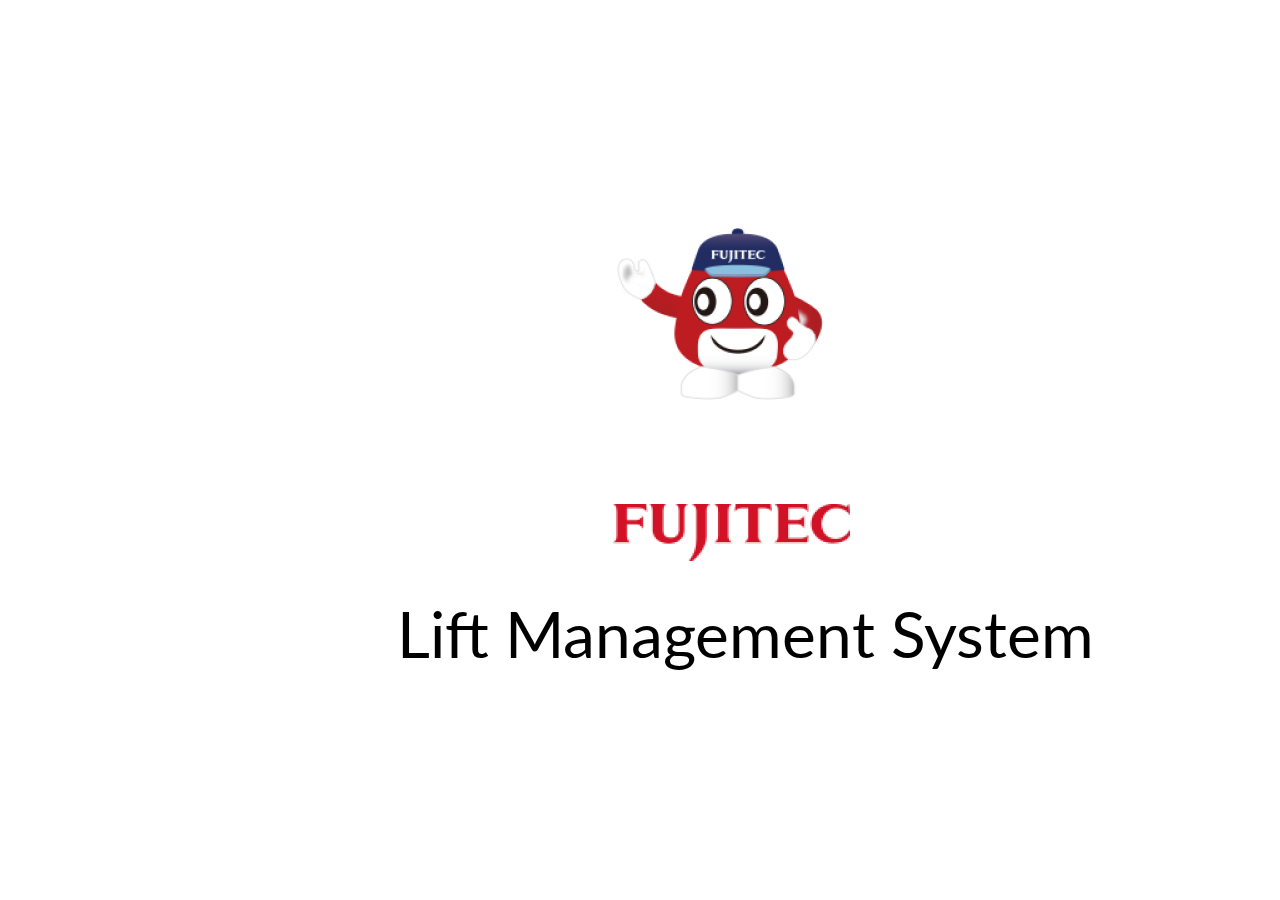
<file: index.html>
<!DOCTYPE html>
<html lang="en">

<head>
    <meta charset="UTF-8">
    <meta http-equiv="X-UA-Compatible" content="IE=edge">
    <meta name="viewport" content="width=device-width, initial-scale=1.0">
    <title>Fujitec</title>
    <link rel="preconnect" href="https://fonts.googleapis.com">
    <link rel="preconnect" href="https://fonts.gstatic.com" crossorigin>
    <link href="https://fonts.googleapis.com/css2?family=Lato:wght@300;400;700&display=swap" rel="stylesheet">
    <link href="https://cdn.jsdelivr.net/npm/bootstrap@5.0.2/dist/css/bootstrap.min.css" rel="stylesheet"
        integrity="sha384-EVSTQN3/azprG1Anm3QDgpJLIm9Nao0Yz1ztcQTwFspd3yD65VohhpuuCOmLASjC" crossorigin="anonymous">
    <link rel="stylesheet" href="./style.css">
</head>

<body>

    <section class="container">
        <div class="splash_screen">
            <div>
                <img class="logo-img" src="./assets/Login_Page/tecky_img@1x.jpg"
                    srcset="./assets/Login_Page/tecky_img@3x.jpg 3x, ./assets/Login_Page/tecky_img@2x.jpg 2x" alt="">
                <div>
                    <img class="logo" src="./assets/Login_Page/logo@1x.png"
                        srcset="./assets/Login_Page/logo@3x.png 3x, ./assets/Login_Page/logo@2x.png 2x" alt="">
                </div>
                <h2>Lift Management System </h2>
            </div>
        </div>
    </section>




    <script src="https://cdn.jsdelivr.net/npm/bootstrap@5.0.2/dist/js/bootstrap.bundle.min.js"
        integrity="sha384-MrcW6ZMFYlzcLA8Nl+NtUVF0sA7MsXsP1UyJoMp4YLEuNSfAP+JcXn/tWtIaxVXM"
        crossorigin="anonymous"></script>

</body>

</html>
</file>
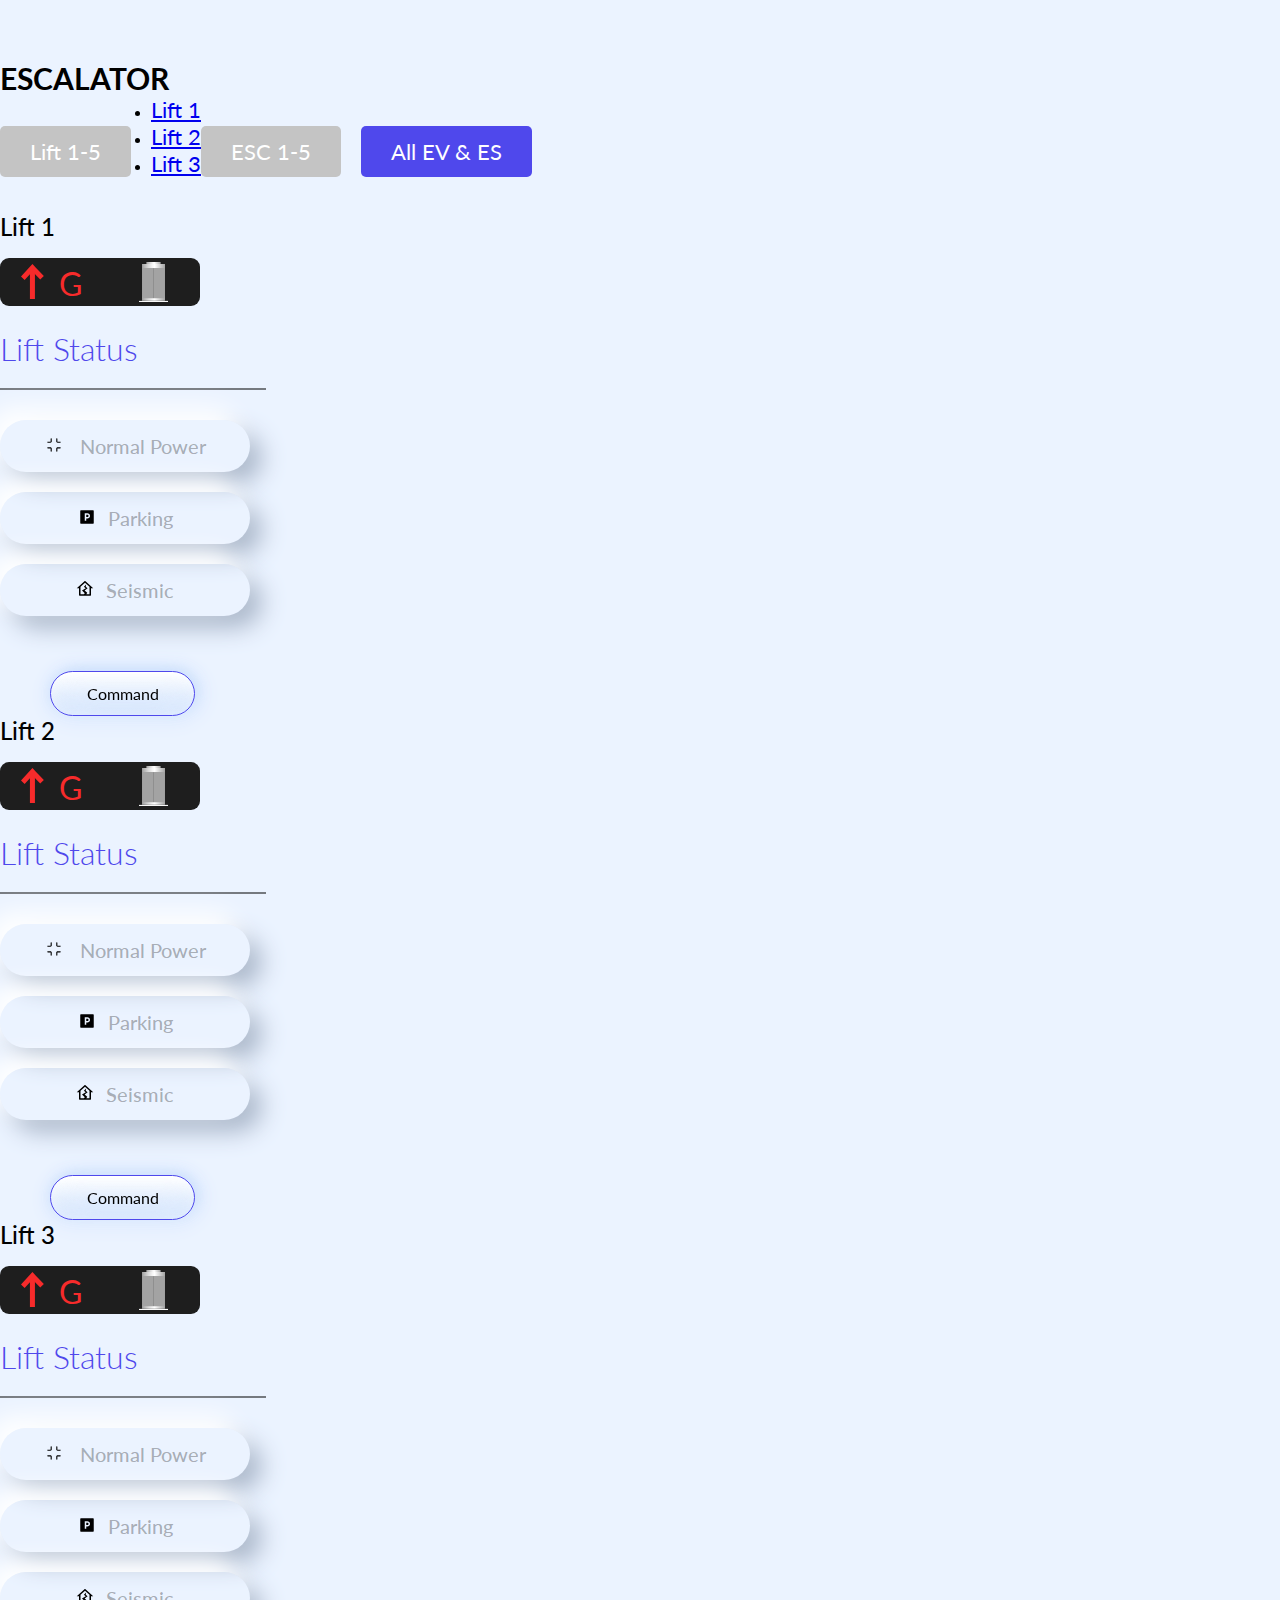
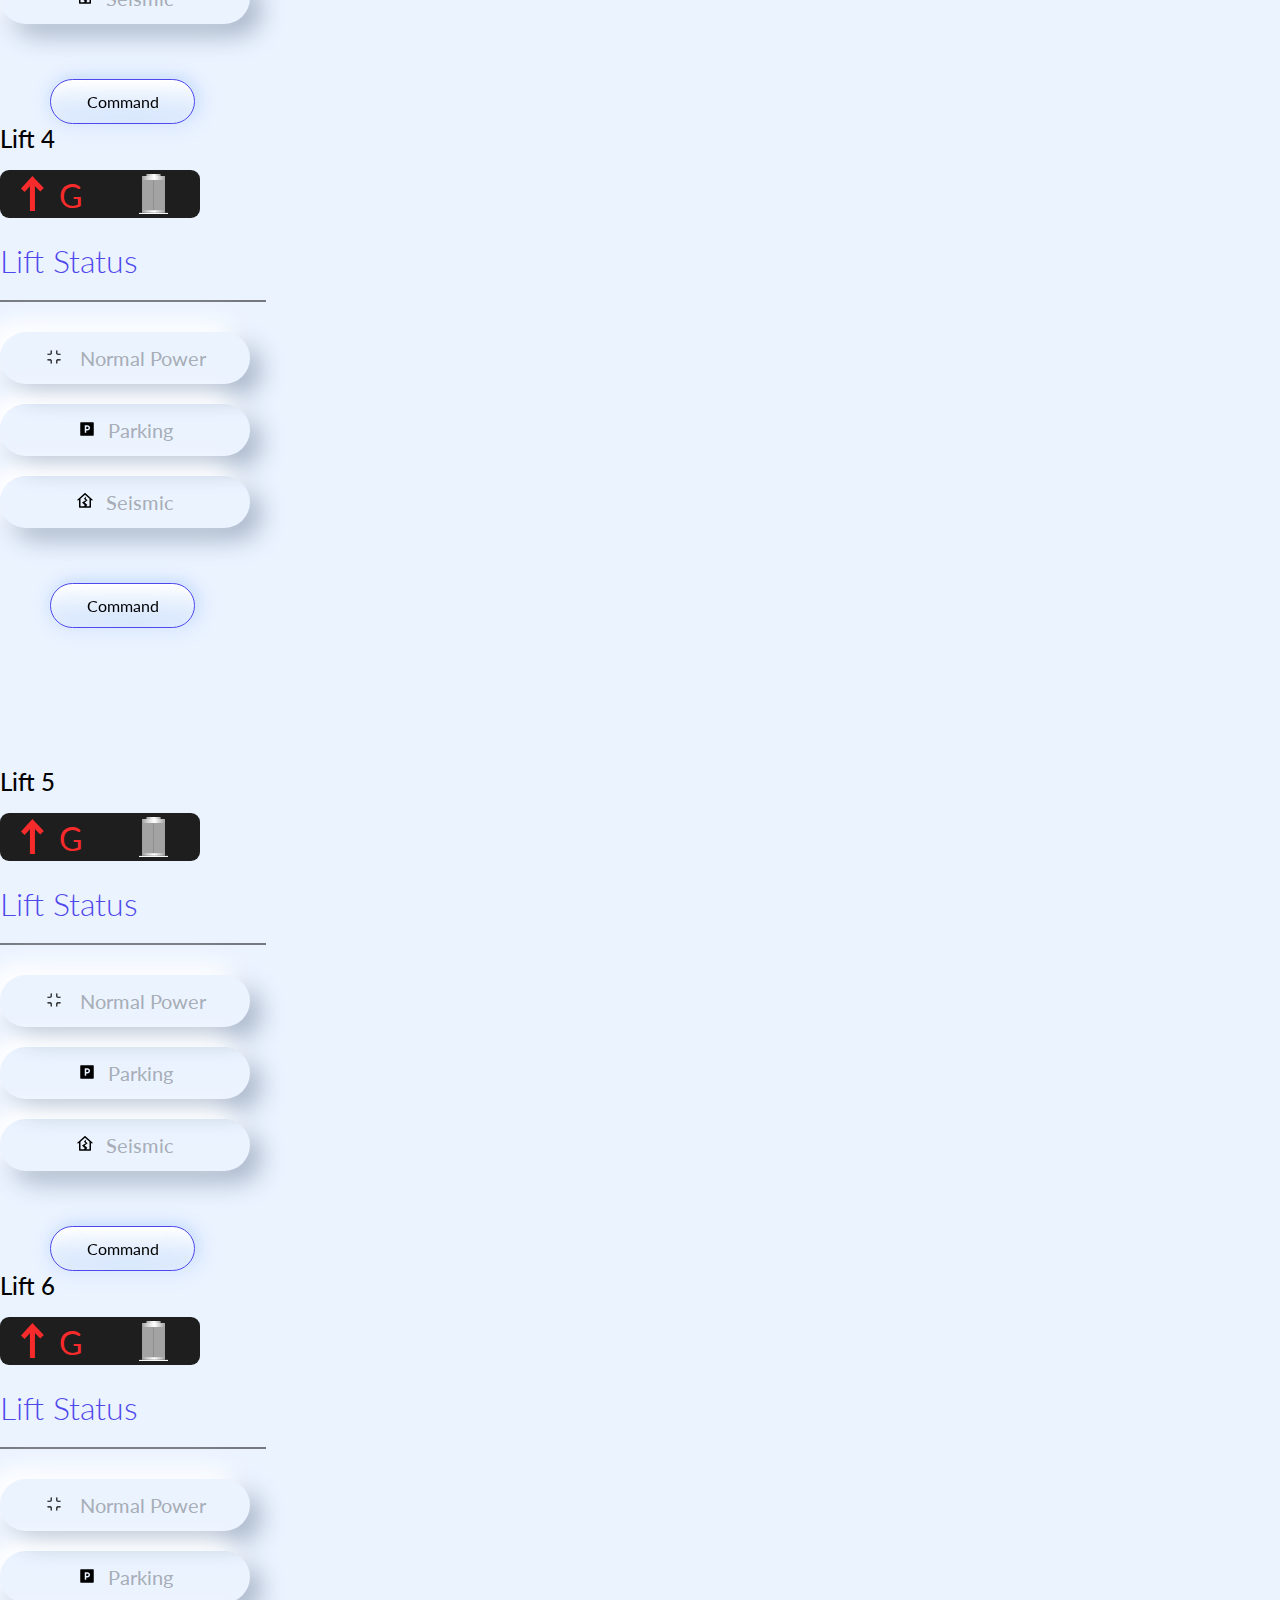
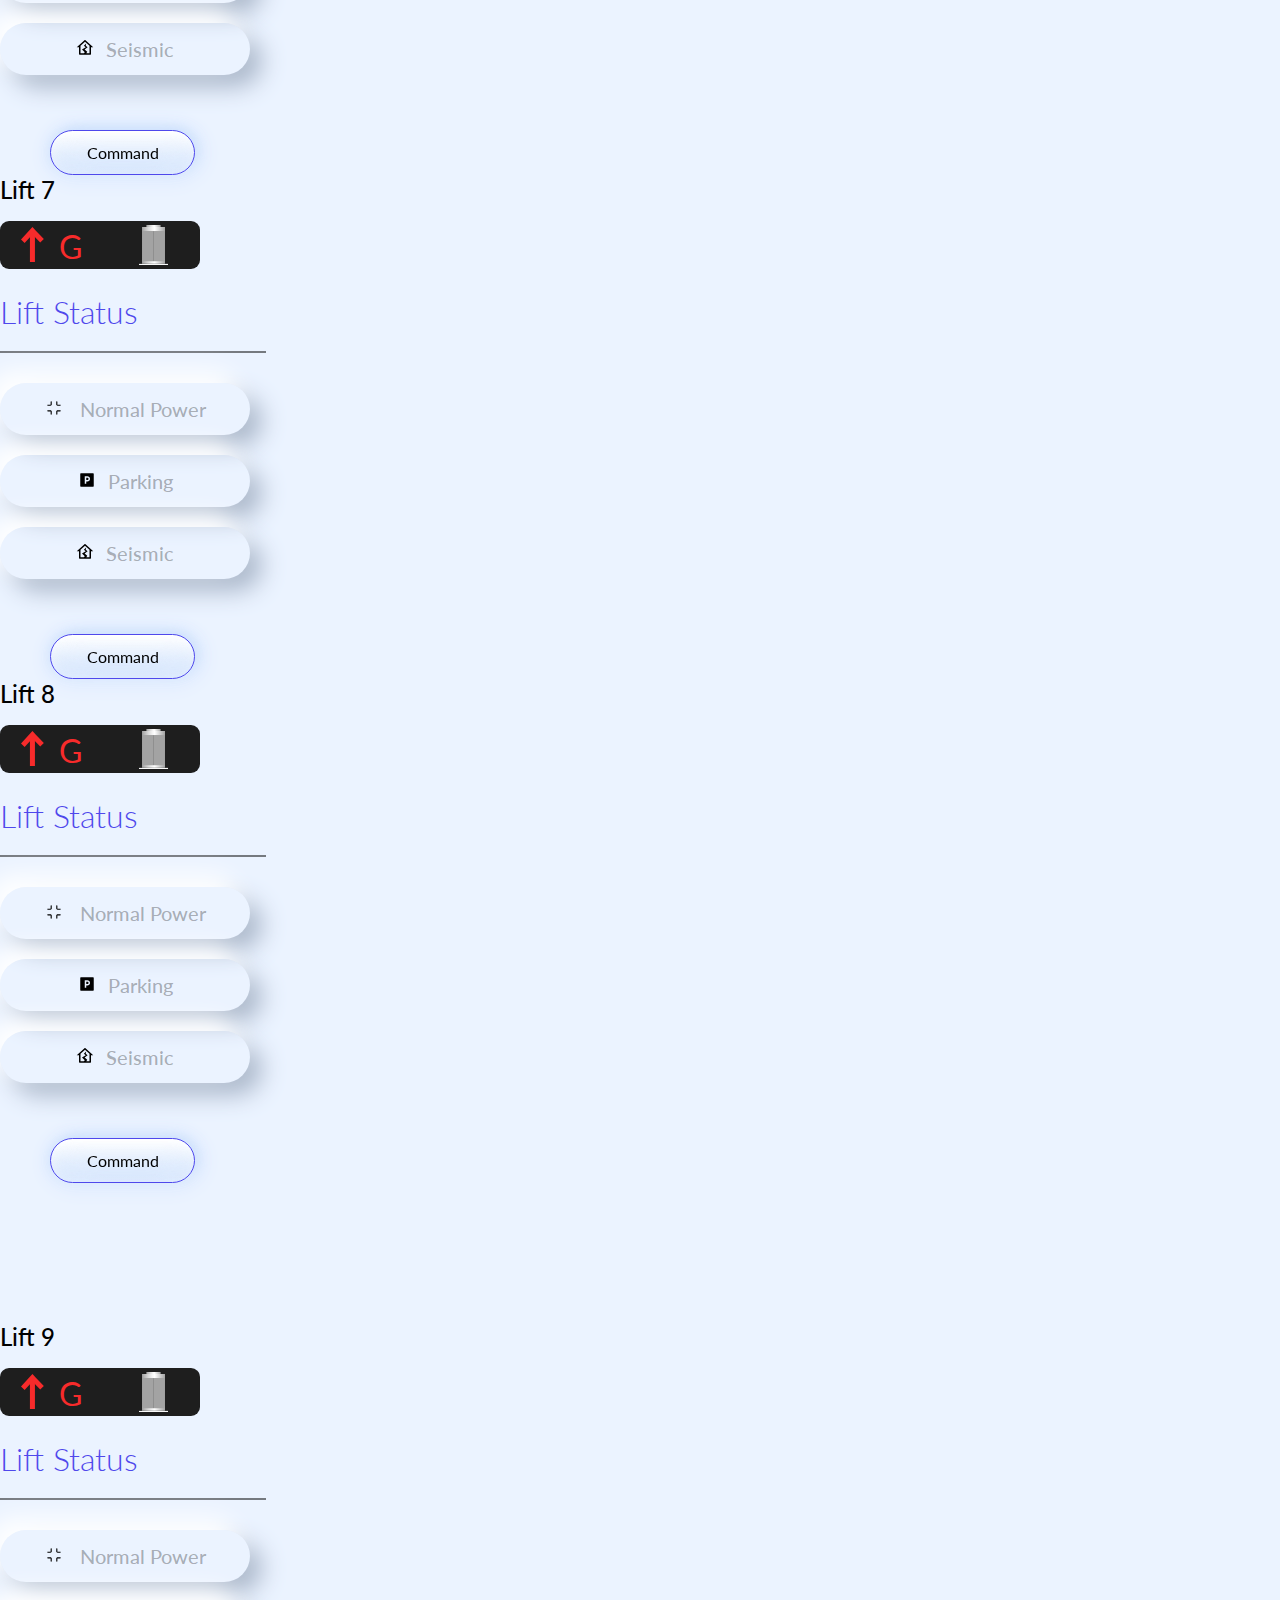
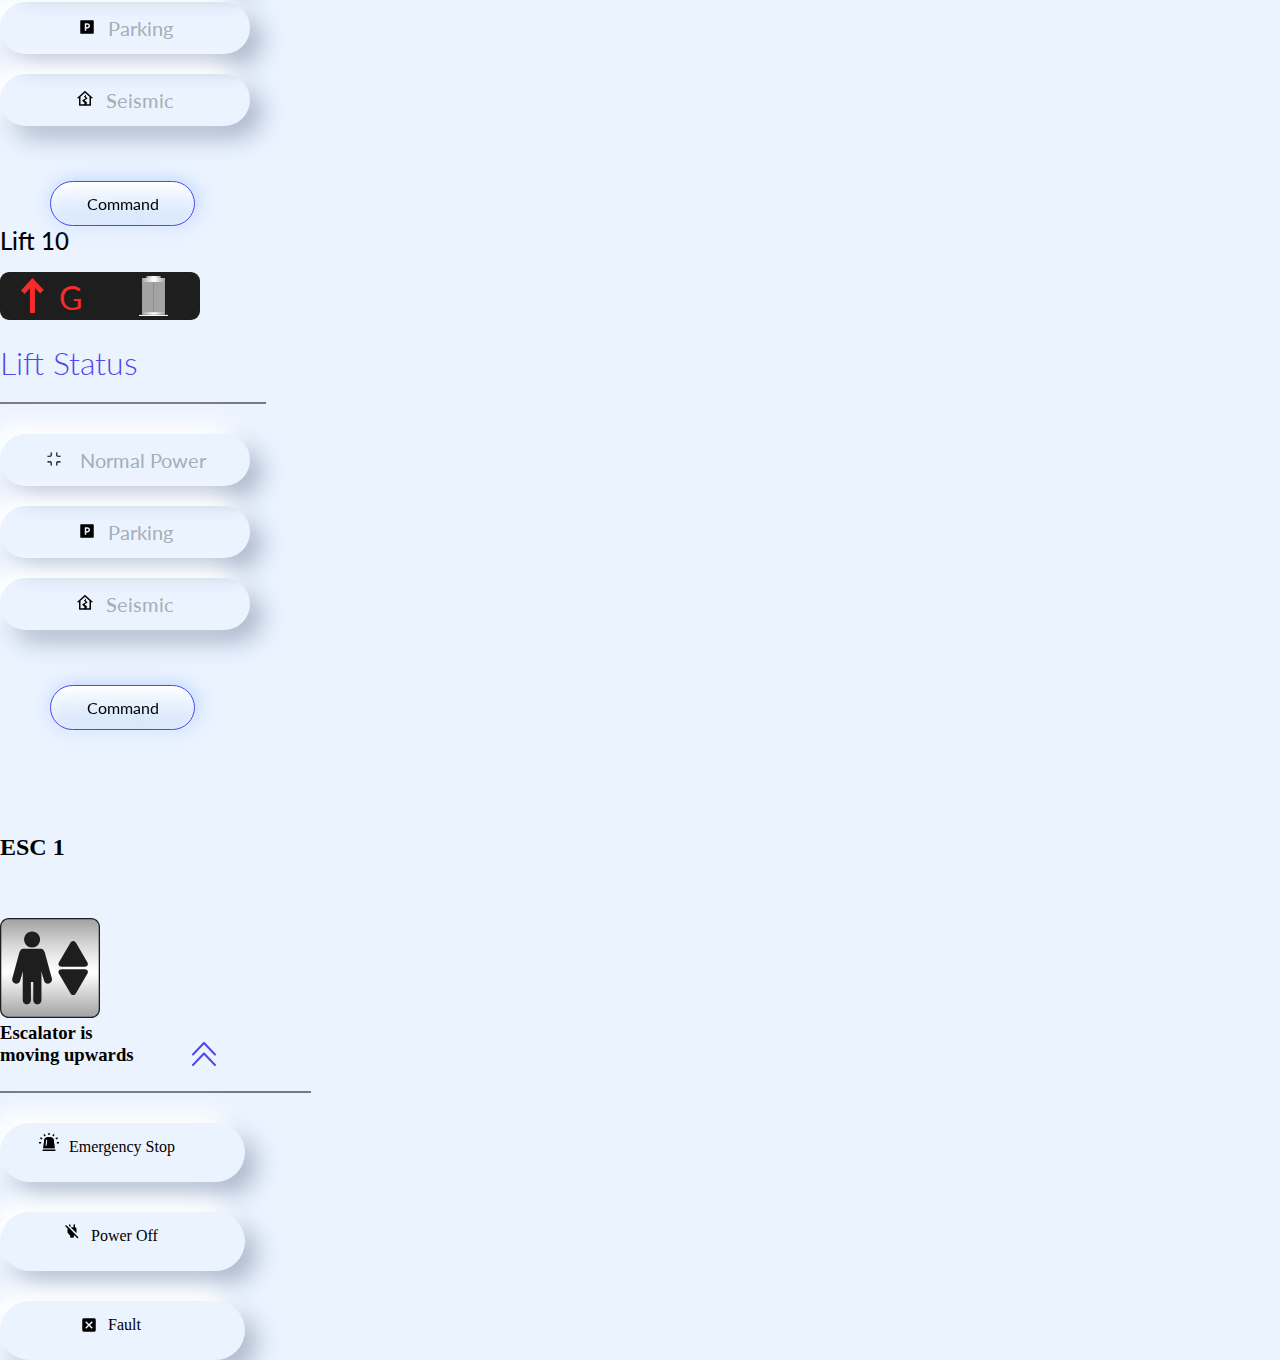
<file: all-lifts.html>
<!DOCTYPE html>
<html lang="en">

<head>
    <meta charset="UTF-8">
    <meta http-equiv="X-UA-Compatible" content="IE=edge">
    <meta name="viewport" content="width=device-width, initial-scale=1.0">
    <title>Fujitec</title>
    <link rel="preconnect" href="https://fonts.googleapis.com">
    <link rel="preconnect" href="https://fonts.gstatic.com" crossorigin>
    <link href="https://fonts.googleapis.com/css2?family=Lato:wght@300;400;700&display=swap" rel="stylesheet">
    <link href="https://cdn.jsdelivr.net/npm/bootstrap@5.0.2/dist/css/bootstrap.min.css" rel="stylesheet"
        integrity="sha384-EVSTQN3/azprG1Anm3QDgpJLIm9Nao0Yz1ztcQTwFspd3yD65VohhpuuCOmLASjC" crossorigin="anonymous">
    <link rel="stylesheet" href="./style.css">
</head>

<body class="bg">

    <section class="container">
        <div class="elevator-head">
            <h2>ESCALATOR</h2>
            <div class="log-out">
                <button>Logout</button>
                <img class="log-out-img" src="./assets/ALL_LIFT & ESCALATOR_Page/icon_logout.svg" alt="">
            </div>
        </div>

        <div class="elevator-btn">
            <button class="dropdown-toggle" type="button" id="dropdownMenuButton1" data-bs-toggle="dropdown"
                aria-expanded="false">
                Lift 1-5
            </button>
            <ul class="dropdown-menu" aria-labelledby="dropdownMenuButton1">
                <li><a class="dropdown-item" href="#">Lift 1</a></li>
                <li><a class="dropdown-item" href="#">Lift 2</a></li>
                <li><a class="dropdown-item" href="#">Lift 3</a></li>
            </ul>
            <button>ESC 1-5</button>
            <button class="active">All EV & ES</button>
        </div>

        <div class="row all-lifts">
            <div class="col-3">
                <h2>Lift 1</h2>
                <div class="display">
                    <div class="display-info">
                        <img src="./assets/ALL_LIFT & ESCALATOR_Page/Lift/icon_lift_lcd-display-up-arrow.svg" alt="">
                        <h3>G</h3>
                    </div>
                    <img class="lift-display" src="./assets/ALL_LIFT & ESCALATOR_Page/Lift/lift_door-close.svg" alt="">
                </div>
                <h4>Lift Status</h4>
                <div class="lifts-line"></div>
                <div class="normal">
                    <button><img src="./assets/ALL_LIFT & ESCALATOR_Page/Lift/icon_natural-power-black.svg" alt="">
                        Normal Power</button>
                </div>
                <div class="parking">
                    <button><img src="./assets/ALL_LIFT & ESCALATOR_Page/Lift/icon_parking.svg" alt="">Parking</button>
                </div>
                <div class="Seismic">
                    <button><img src="./assets/ALL_LIFT & ESCALATOR_Page/Lift/icon_seismic.svg" alt="">Seismic</button>
                </div>
                <button class="lift-command">Command</button>
            </div>
            <div class="col-3">
                <h2>Lift 2</h2>
                <div class="display">
                    <div class="display-info">
                        <img src="./assets/ALL_LIFT & ESCALATOR_Page/Lift/icon_lift_lcd-display-up-arrow.svg" alt="">
                        <h3>G</h3>
                    </div>
                    <img class="lift-display" src="./assets/ALL_LIFT & ESCALATOR_Page/Lift/lift_door-close.svg" alt="">
                </div>
                <h4>Lift Status</h4>
                <div class="lifts-line"></div>
                <div class="normal">
                    <button><img src="./assets/ALL_LIFT & ESCALATOR_Page/Lift/icon_natural-power-black.svg" alt="">
                        Normal Power</button>
                </div>
                <div class="parking">
                    <button><img src="./assets/ALL_LIFT & ESCALATOR_Page/Lift/icon_parking.svg" alt="">Parking</button>
                </div>
                <div class="Seismic">
                    <button><img src="./assets/ALL_LIFT & ESCALATOR_Page/Lift/icon_seismic.svg" alt="">Seismic</button>
                </div>
                <button class="lift-command">Command</button>

            </div>
            <div class="col-3">
                <h2>Lift 3</h2>
                <div class="display">
                    <div class="display-info">
                        <img src="./assets/ALL_LIFT & ESCALATOR_Page/Lift/icon_lift_lcd-display-up-arrow.svg" alt="">
                        <h3>G</h3>
                    </div>
                    <img class="lift-display" src="./assets/ALL_LIFT & ESCALATOR_Page/Lift/lift_door-close.svg" alt="">
                </div>
                <h4>Lift Status</h4>
                <div class="lifts-line"></div>
                <div class="normal">
                    <button><img src="./assets/ALL_LIFT & ESCALATOR_Page/Lift/icon_natural-power-black.svg" alt="">
                        Normal Power</button>
                </div>
                <div class="parking">
                    <button><img src="./assets/ALL_LIFT & ESCALATOR_Page/Lift/icon_parking.svg" alt="">Parking</button>
                </div>
                <div class="Seismic">
                    <button><img src="./assets/ALL_LIFT & ESCALATOR_Page/Lift/icon_seismic.svg" alt="">Seismic</button>
                </div>
                <button class="lift-command">Command</button>

            </div>
            <div class="col-3">
                <h2>Lift 4</h2>
                <div class="display">
                    <div class="display-info">
                        <img src="./assets/ALL_LIFT & ESCALATOR_Page/Lift/icon_lift_lcd-display-up-arrow.svg" alt="">
                        <h3>G</h3>
                    </div>
                    <img class="lift-display" src="./assets/ALL_LIFT & ESCALATOR_Page/Lift/lift_door-close.svg" alt="">
                </div>
                <h4>Lift Status</h4>
                <div class="lifts-line"></div>
                <div class="normal">
                    <button><img src="./assets/ALL_LIFT & ESCALATOR_Page/Lift/icon_natural-power-black.svg" alt="">
                        Normal Power</button>
                </div>
                <div class="parking">
                    <button><img src="./assets/ALL_LIFT & ESCALATOR_Page/Lift/icon_parking.svg" alt="">Parking</button>
                </div>
                <div class="Seismic">
                    <button><img src="./assets/ALL_LIFT & ESCALATOR_Page/Lift/icon_seismic.svg" alt="">Seismic</button>
                </div>
                <button class="lift-command">Command</button>

            </div>
        </div>
        <div class="row all-lifts">
            <div class="col-3">
                <h2>Lift 5</h2>
                <div class="display">
                    <div class="display-info">
                        <img src="./assets/ALL_LIFT & ESCALATOR_Page/Lift/icon_lift_lcd-display-up-arrow.svg" alt="">
                        <h3>G</h3>
                    </div>
                    <img class="lift-display" src="./assets/ALL_LIFT & ESCALATOR_Page/Lift/lift_door-close.svg" alt="">
                </div>
                <h4>Lift Status</h4>
                <div class="lifts-line"></div>
                <div class="normal">
                    <button><img src="./assets/ALL_LIFT & ESCALATOR_Page/Lift/icon_natural-power-black.svg" alt="">
                        Normal Power</button>
                </div>
                <div class="parking">
                    <button><img src="./assets/ALL_LIFT & ESCALATOR_Page/Lift/icon_parking.svg" alt="">Parking</button>
                </div>
                <div class="Seismic">
                    <button><img src="./assets/ALL_LIFT & ESCALATOR_Page/Lift/icon_seismic.svg" alt="">Seismic</button>
                </div>
                <button class="lift-command">Command</button>
            </div>
            <div class="col-3">
                <h2>Lift 6</h2>
                <div class="display">
                    <div class="display-info">
                        <img src="./assets/ALL_LIFT & ESCALATOR_Page/Lift/icon_lift_lcd-display-up-arrow.svg" alt="">
                        <h3>G</h3>
                    </div>
                    <img class="lift-display" src="./assets/ALL_LIFT & ESCALATOR_Page/Lift/lift_door-close.svg" alt="">
                </div>
                <h4>Lift Status</h4>
                <div class="lifts-line"></div>
                <div class="normal">
                    <button><img src="./assets/ALL_LIFT & ESCALATOR_Page/Lift/icon_natural-power-black.svg" alt="">
                        Normal Power</button>
                </div>
                <div class="parking">
                    <button><img src="./assets/ALL_LIFT & ESCALATOR_Page/Lift/icon_parking.svg" alt="">Parking</button>
                </div>
                <div class="Seismic">
                    <button><img src="./assets/ALL_LIFT & ESCALATOR_Page/Lift/icon_seismic.svg" alt="">Seismic</button>
                </div>
                <button class="lift-command">Command</button>

            </div>
            <div class="col-3">
                <h2>Lift 7</h2>
                <div class="display">
                    <div class="display-info">
                        <img src="./assets/ALL_LIFT & ESCALATOR_Page/Lift/icon_lift_lcd-display-up-arrow.svg" alt="">
                        <h3>G</h3>
                    </div>
                    <img class="lift-display" src="./assets/ALL_LIFT & ESCALATOR_Page/Lift/lift_door-close.svg" alt="">
                </div>
                <h4>Lift Status</h4>
                <div class="lifts-line"></div>
                <div class="normal">
                    <button><img src="./assets/ALL_LIFT & ESCALATOR_Page/Lift/icon_natural-power-black.svg" alt="">
                        Normal Power</button>
                </div>
                <div class="parking">
                    <button><img src="./assets/ALL_LIFT & ESCALATOR_Page/Lift/icon_parking.svg" alt="">Parking</button>
                </div>
                <div class="Seismic">
                    <button><img src="./assets/ALL_LIFT & ESCALATOR_Page/Lift/icon_seismic.svg" alt="">Seismic</button>
                </div>
                <button class="lift-command">Command</button>

            </div>
            <div class="col-3">
                <h2>Lift 8</h2>
                <div class="display">
                    <div class="display-info">
                        <img src="./assets/ALL_LIFT & ESCALATOR_Page/Lift/icon_lift_lcd-display-up-arrow.svg" alt="">
                        <h3>G</h3>
                    </div>
                    <img class="lift-display" src="./assets/ALL_LIFT & ESCALATOR_Page/Lift/lift_door-close.svg" alt="">
                </div>
                <h4>Lift Status</h4>
                <div class="lifts-line"></div>
                <div class="normal">
                    <button><img src="./assets/ALL_LIFT & ESCALATOR_Page/Lift/icon_natural-power-black.svg" alt="">
                        Normal Power</button>
                </div>
                <div class="parking">
                    <button><img src="./assets/ALL_LIFT & ESCALATOR_Page/Lift/icon_parking.svg" alt="">Parking</button>
                </div>
                <div class="Seismic">
                    <button><img src="./assets/ALL_LIFT & ESCALATOR_Page/Lift/icon_seismic.svg" alt="">Seismic</button>
                </div>
                <button class="lift-command">Command</button>

            </div>
        </div>
        <div class="row all-lifts">
            <div class="col-3">
                <h2>Lift 9</h2>
                <div class="display">
                    <div class="display-info">
                        <img src="./assets/ALL_LIFT & ESCALATOR_Page/Lift/icon_lift_lcd-display-up-arrow.svg" alt="">
                        <h3>G</h3>
                    </div>
                    <img class="lift-display" src="./assets/ALL_LIFT & ESCALATOR_Page/Lift/lift_door-close.svg" alt="">
                </div>
                <h4>Lift Status</h4>
                <div class="lifts-line"></div>
                <div class="normal">
                    <button><img src="./assets/ALL_LIFT & ESCALATOR_Page/Lift/icon_natural-power-black.svg" alt="">
                        Normal Power</button>
                </div>
                <div class="parking">
                    <button><img src="./assets/ALL_LIFT & ESCALATOR_Page/Lift/icon_parking.svg" alt="">Parking</button>
                </div>
                <div class="Seismic">
                    <button><img src="./assets/ALL_LIFT & ESCALATOR_Page/Lift/icon_seismic.svg" alt="">Seismic</button>
                </div>
                <button class="lift-command">Command</button>
            </div>
            <div class="col-3">
                <h2>Lift 10</h2>
                <div class="display">
                    <div class="display-info">
                        <img src="./assets/ALL_LIFT & ESCALATOR_Page/Lift/icon_lift_lcd-display-up-arrow.svg" alt="">
                        <h3>G</h3>
                    </div>
                    <img class="lift-display" src="./assets/ALL_LIFT & ESCALATOR_Page/Lift/lift_door-close.svg" alt="">
                </div>
                <h4>Lift Status</h4>
                <div class="lifts-line"></div>
                <div class="normal">
                    <button><img src="./assets/ALL_LIFT & ESCALATOR_Page/Lift/icon_natural-power-black.svg" alt="">
                        Normal Power</button>
                </div>
                <div class="parking">
                    <button><img src="./assets/ALL_LIFT & ESCALATOR_Page/Lift/icon_parking.svg" alt="">Parking</button>
                </div>
                <div class="Seismic">
                    <button><img src="./assets/ALL_LIFT & ESCALATOR_Page/Lift/icon_seismic.svg" alt="">Seismic</button>
                </div>
                <button class="lift-command">Command</button>

            </div>

        </div>



        <div class="row escalator-direction">
            <div>
                <div class="d-flex col-12">
                    <div class="col-6">
                        <h2>ESC 1</h2>
                        <div class="d-flex justify-content-between">
                            <img class="col-4 display-img"
                                src="./assets/ALL_LIFT & ESCALATOR_Page/Escalator/escalator_display.svg" alt="">
                            <div class="col-7 escalator-right-info">
                                <div class="escalator-right-info_details">
                                    <div>
                                        <h3>Escalator is<br>
                                            moving <span>upwards</span></h3>
                                    </div>
                                    <img src="./assets/ALL_LIFT & ESCALATOR_Page/Escalator/icon_upwards.svg" alt="">
                                </div>
                                <div class="hline"></div>
                                <div class="">
                                    <button type="button" class="btn-align" > <div class="emergency-stop-icon"><img src="./assets/ALL_LIFT & ESCALATOR_Page/Escalator/icon_emergency-stop.svg" /></div> <div class="emergency-stop">Emergency Stop</div> </button>
                                    <button type="button" class="btn-align" > <div class="power-off-icon"><img src="./assets/ALL_LIFT & ESCALATOR_Page/Escalator/icon_power-off.svg" /></div> <div class="power-off">Power Off</div> </button>
                                    <button type="button" class="btn-align" > <div class="fault-icon"><img src="./assets/ALL_LIFT & ESCALATOR_Page/Escalator/icon_fault.svg" /> </div><div class="fault">Fault</div>  </button>
                                </div>
                            </div>
                        </div>

                    </div>

                    <div class="col-6">

                    </div>

                </div>
            </div>
            <div>

            </div>
        </div>






    </section>




    <script src="https://cdn.jsdelivr.net/npm/bootstrap@5.0.2/dist/js/bootstrap.bundle.min.js"
        integrity="sha384-MrcW6ZMFYlzcLA8Nl+NtUVF0sA7MsXsP1UyJoMp4YLEuNSfAP+JcXn/tWtIaxVXM"
        crossorigin="anonymous"></script>

</body>

</html>
</file>
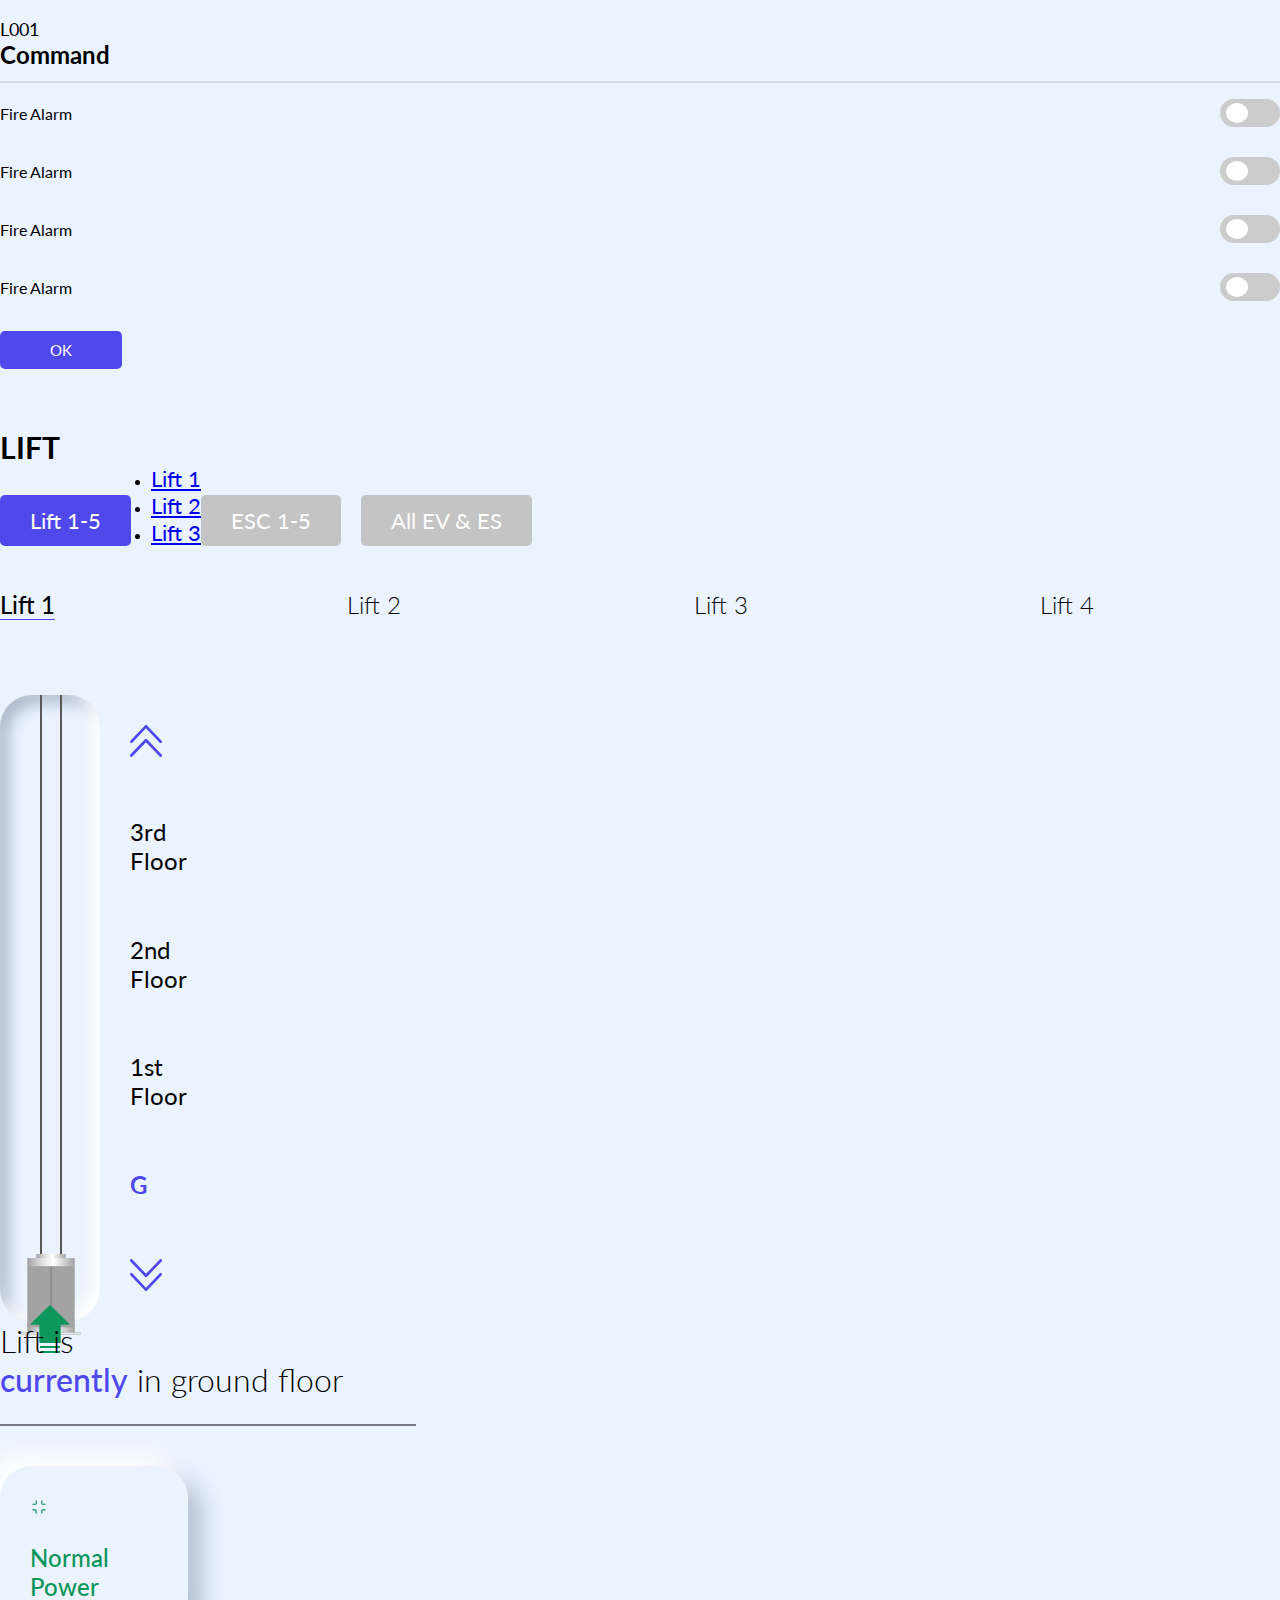
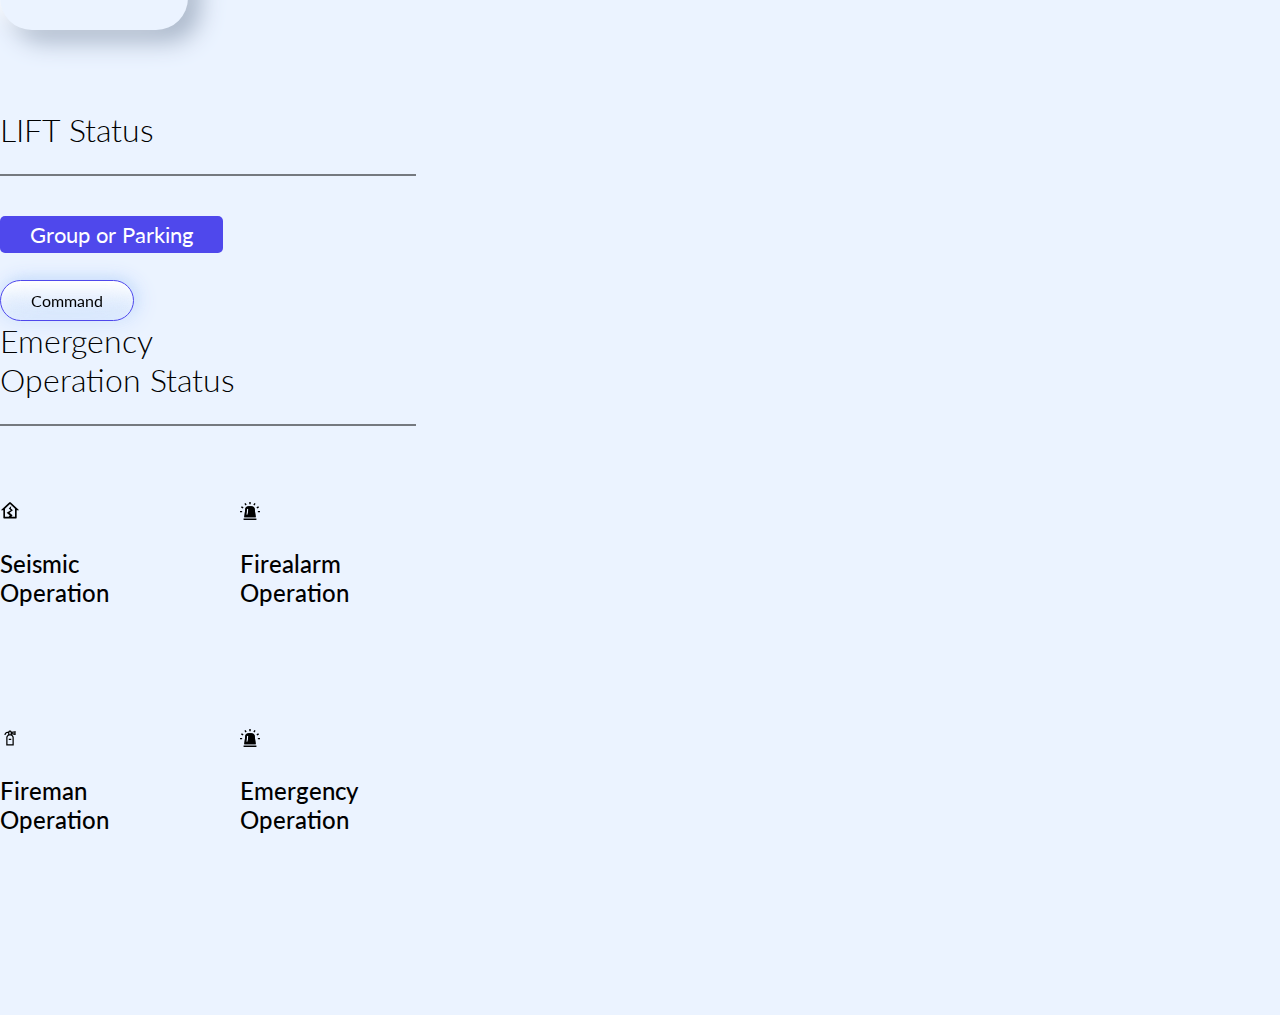
<file: elevator.html>
<!DOCTYPE html>
<html lang="en">

<head>
    <meta charset="UTF-8">
    <meta http-equiv="X-UA-Compatible" content="IE=edge">
    <meta name="viewport" content="width=device-width, initial-scale=1.0">
    <title>Fujitec</title>
    <link rel="preconnect" href="https://fonts.googleapis.com">
    <link rel="preconnect" href="https://fonts.gstatic.com" crossorigin>
    <link href="https://fonts.googleapis.com/css2?family=Lato:wght@300;400;700&display=swap" rel="stylesheet">
    <link href="https://cdn.jsdelivr.net/npm/bootstrap@5.0.2/dist/css/bootstrap.min.css" rel="stylesheet"
        integrity="sha384-EVSTQN3/azprG1Anm3QDgpJLIm9Nao0Yz1ztcQTwFspd3yD65VohhpuuCOmLASjC" crossorigin="anonymous">
    <link rel="stylesheet" href="./style.css">
</head>

<body class="bg">
    <!-- Button trigger modal -->

    <!-- Modal -->
    <div class="modal fade" id="exampleModal" tabindex="-1" aria-labelledby="exampleModalLabel" aria-hidden="true">
        <div class="modal-dialog modal-sm modal-dialog-centered">
            <div class="modal-content">
                <button type="button" class="btn-close" data-bs-dismiss="modal" aria-label="Close"></button>
                <div class="modal-body">
                    <h2>L001</h2>
                    <h3>Command</h3>
                    <div class="popup-line"></div>
                    <div class="command">
                        <div class="command-info">
                            <p>Fire Alarm</p>
                            <label class="switch">
                                <input type="checkbox">
                                <span class="slider round"></span>
                            </label>
                        </div>
                        <div class="command-info">
                            <p>Fire Alarm</p>
                            <label class="switch">
                                <input type="checkbox">
                                <span class="slider round"></span>
                            </label>
                        </div>
                        <div class="command-info">
                            <p>Fire Alarm</p>
                            <label class="switch">
                                <input type="checkbox">
                                <span class="slider round"></span>
                            </label>
                        </div>
                        <div class="command-info">
                            <p>Fire Alarm</p>
                            <label class="switch">
                                <input type="checkbox">
                                <span class="slider round"></span>
                            </label>
                        </div>
                        <button type="button" class="popup-btn">OK</button>
                    </div>
                </div>
            </div>
        </div>
    </div>

    <section class="container">
        <div class="elevator-head">
            <h2>LIFT</h2>
            <div class="log-out">
                <button>Logout</button>
                <img class="log-out-img" src="./assets/ALL_LIFT & ESCALATOR_Page/icon_logout.svg" alt="">
            </div>
        </div>

        <div class="elevator-btn">
            <button class="active dropdown-toggle" type="button" id="dropdownMenuButton1" data-bs-toggle="dropdown"
                aria-expanded="false">
                Lift 1-5
            </button>
            <ul class="dropdown-menu" aria-labelledby="dropdownMenuButton1">
                <li><a class="dropdown-item" href="#">Lift 1</a></li>
                <li><a class="dropdown-item" href="#">Lift 2</a></li>
                <li><a class="dropdown-item" href="#">Lift 3</a></li>
            </ul>
            <button>ESC 1-5</button>
            <button>All EV & ES</button>
        </div>

        <div class="lifts">
            <div class="col-12">
                <ul>
                    <li class="active"><button>Lift 1</button></li>
                    <li><button>Lift 2</button></li>
                    <li><button>Lift 3</button></li>
                    <li><button>Lift 4</button></li>
                    <li><button>Lift 5</button></li>
                </ul>
            </div>
        </div>

        <div class="row elevator-box">
            <div class="col-3 elevator-box1">
                <div class="lift-sect">
                    <div class="lift-line1"></div>
                    <div class="lift-line2"></div>
                    <img class="lift" src="./assets/ALL_LIFT & ESCALATOR_Page/Lift/lift_door-close.svg" alt="">
                    <img class="lift-arrow" src="./assets/LIFT_Page/icon_lift-direction-up.svg" alt="">
                </div>
                <div class="lift-sec-floor">
                    <img src="./assets/ALL_LIFT & ESCALATOR_Page/Escalator/icon_upwards.svg" alt="">
                    <p>3rd<br>
                        Floor</p>
                    <p>2nd<br>
                        Floor</p>
                    <p>1st<br>
                        Floor</p>
                    <p class="active-floor">G</p>
                    <img src="./assets/ALL_LIFT & ESCALATOR_Page/Escalator/icon_downwards.svg" alt="">

                </div>
            </div>
            <div class="col-5 elevator-box2">
                <h2>Lift is<br>
                    <span>currently</span> in ground floor
                </h2>
                <div class="grey-line"></div>
                <div class="power-box">
                    <div>
                        <img src="./assets/ALL_LIFT & ESCALATOR_Page/Lift/icon_natural-power.svg" alt="">
                        <h3>Normal<br>
                            Power</h3>
                    </div>
                </div>

                <div>
                    <h2>LIFT Status</h2>
                    <div class="grey-line"></div>
                    <button>Group or Parking</button>
                </div>
                <!-- <button class="">Command</button> -->
                <button type="button" class="command" data-bs-toggle="modal" data-bs-target="#exampleModal">
                    Command
                </button>


            </div>
            <div class="col-4 elevator-box3">
                <h2>Emergency<br>
                    Operation Status
                </h2>
                <div class="grey-line"></div>
                <div class="status1">
                    <div>
                        <img src="./assets/ALL_LIFT & ESCALATOR_Page/Lift/icon_seismic.svg" alt="">
                        <h3>Seismic<br>
                            Operation</h3>
                    </div>
                    <div>
                        <img src="./assets/ALL_LIFT & ESCALATOR_Page/Lift/icon_emergency-operation.svg" alt="">
                        <h3>Firealarm<br>
                            Operation</h3>
                    </div>
                </div>
                <div class="status2">
                    <div>
                        <img src="./assets/ALL_LIFT & ESCALATOR_Page/Lift/icon_fireman.svg" alt="">
                        <h3>Fireman<br>
                            Operation</h3>
                    </div>
                    <div>
                        <img src="./assets/ALL_LIFT & ESCALATOR_Page/Lift/icon_emergency-operation.svg" alt="">
                        <h3>Emergency<br>
                            Operation</h3>
                    </div>
                </div>

            </div>
        </div>




    </section>




    <script src="https://cdn.jsdelivr.net/npm/bootstrap@5.0.2/dist/js/bootstrap.bundle.min.js"
        integrity="sha384-MrcW6ZMFYlzcLA8Nl+NtUVF0sA7MsXsP1UyJoMp4YLEuNSfAP+JcXn/tWtIaxVXM"
        crossorigin="anonymous"></script>

</body>

</html>
</file>
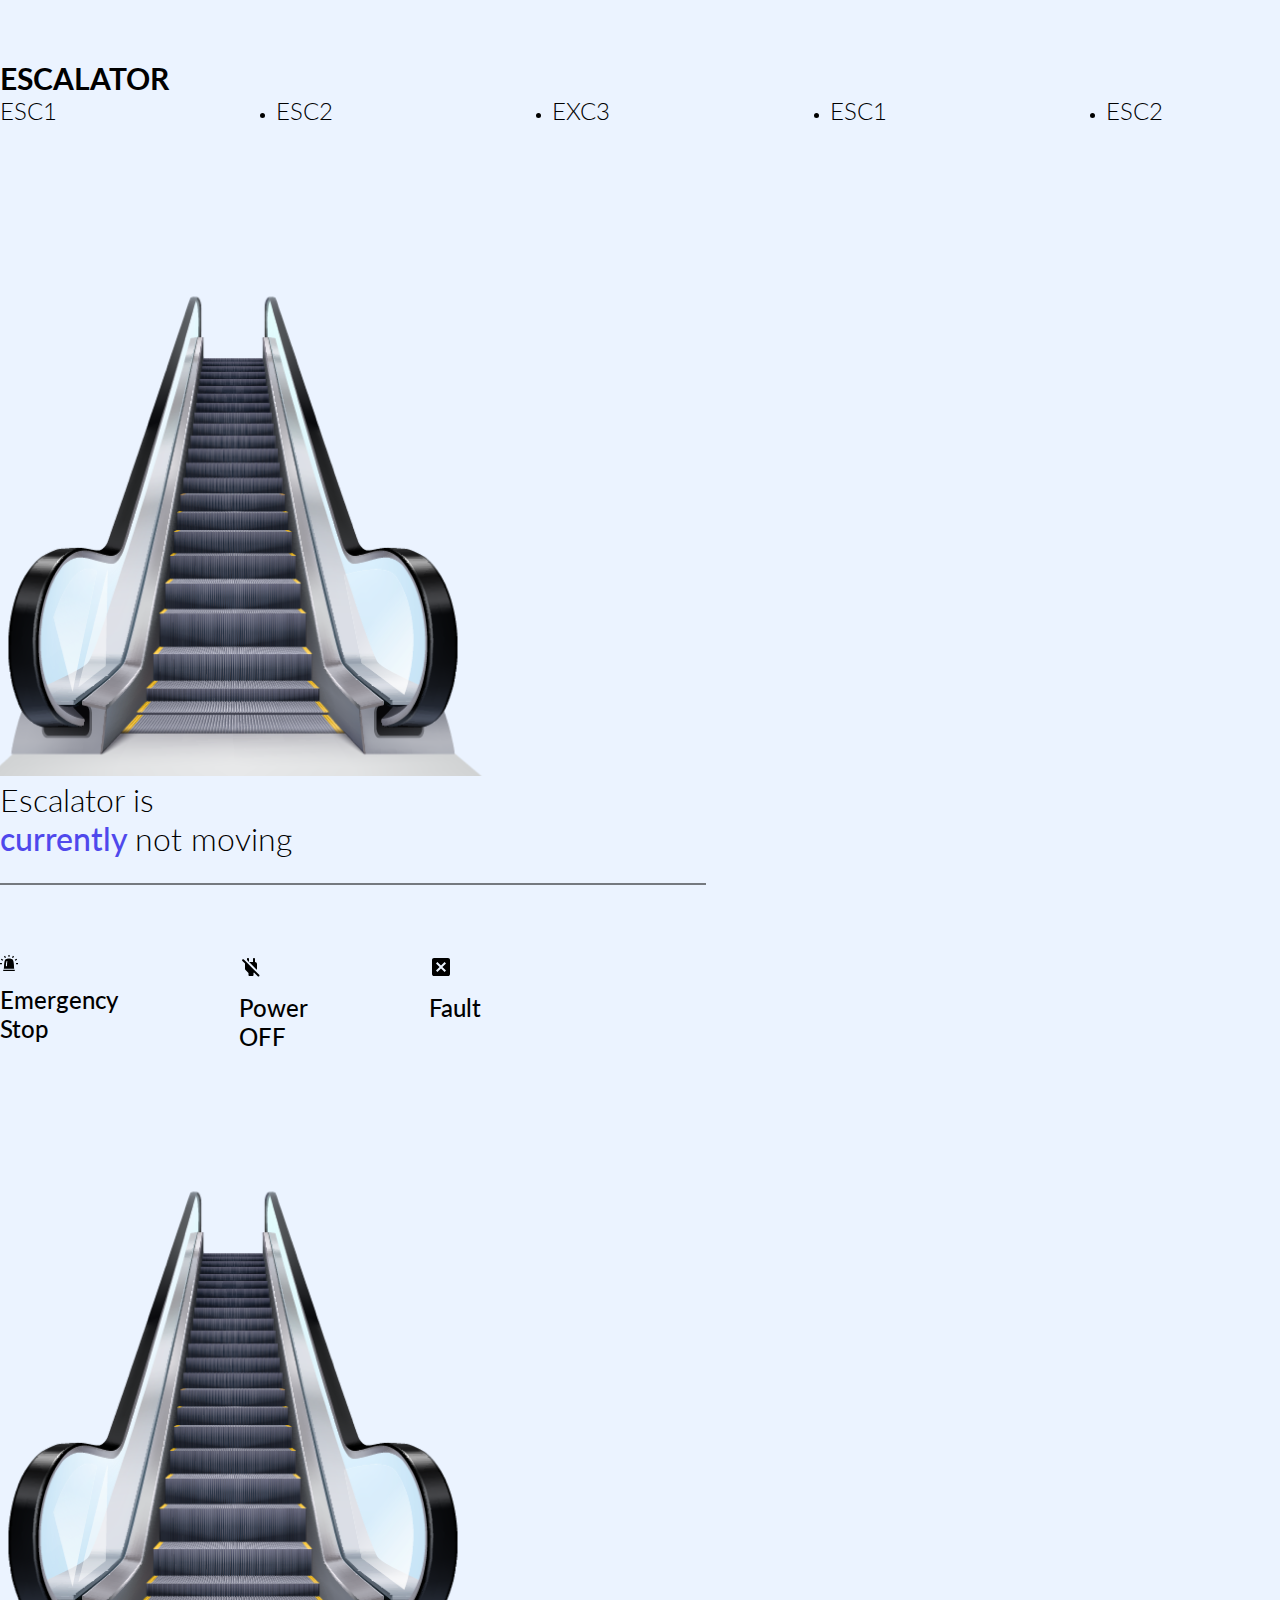
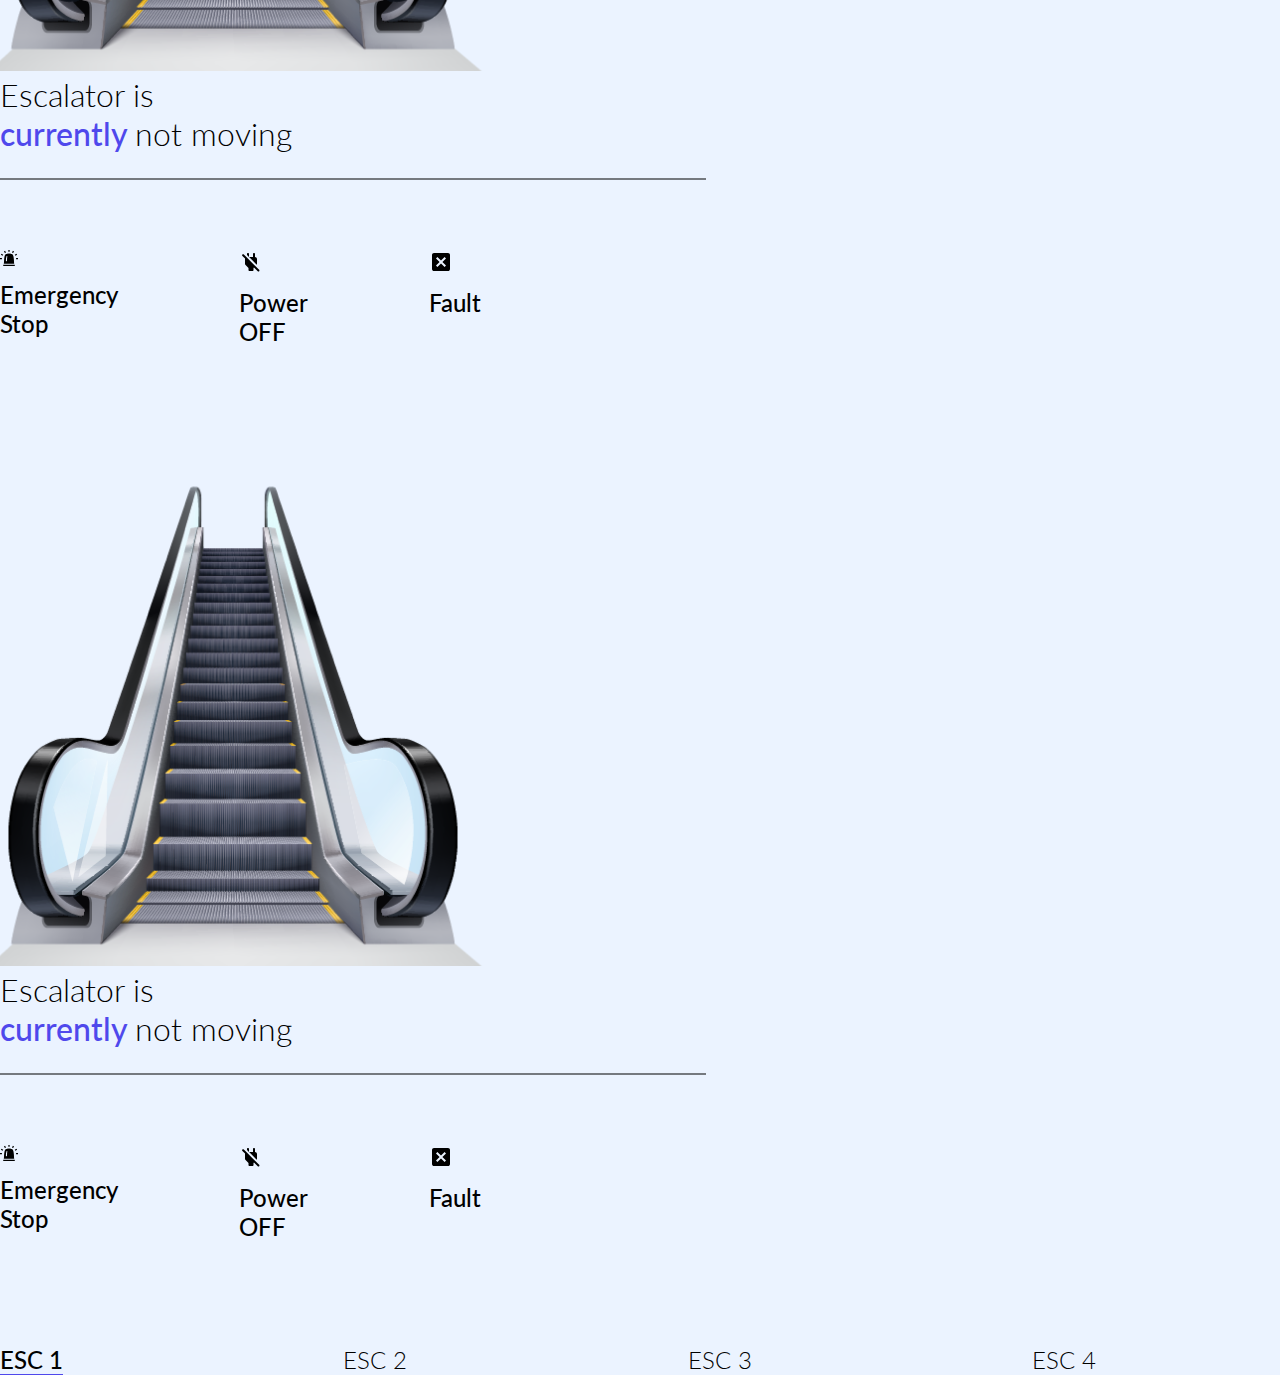
<file: excalator.html>
<!DOCTYPE html>
<html lang="en">

<head>
    <meta charset="UTF-8">
    <meta http-equiv="X-UA-Compatible" content="IE=edge">
    <meta name="viewport" content="width=device-width, initial-scale=1.0">
    <title>Fujitec</title>
    <link rel="preconnect" href="https://fonts.googleapis.com">
    <link rel="preconnect" href="https://fonts.gstatic.com" crossorigin>
    <link href="https://fonts.googleapis.com/css2?family=Lato:wght@300;400;700&display=swap" rel="stylesheet">
    <link href="https://cdn.jsdelivr.net/npm/bootstrap@5.0.2/dist/css/bootstrap.min.css" rel="stylesheet"
        integrity="sha384-EVSTQN3/azprG1Anm3QDgpJLIm9Nao0Yz1ztcQTwFspd3yD65VohhpuuCOmLASjC" crossorigin="anonymous">
    <link rel="stylesheet" href="./style.css">
</head>

<body class="bg">

    <section class="container">
        <div class="elevator-head">
            <h2>ESCALATOR</h2>
            <div class="log-out">
                <button>Logout</button>
                <img class="log-out-img" src="./assets/ALL_LIFT & ESCALATOR_Page/icon_logout.svg" alt="">
            </div>
        </div>


        <ul class="nav nav-pills custom_pills" id="pills-tab" role="tablist">
            <li class="nav-item" role="presentation">
                <button class="nav-link active" id="pills-home-tab" data-bs-toggle="pill" data-bs-target="#pills-esc1"
                    type="button" role="tab" aria-controls="pills-home" aria-selected="true">ESC1</button>
            </li>
            <li class="nav-item" role="presentation">
                <button class="nav-link" id="pills-profile-tab" data-bs-toggle="pill" data-bs-target="#pills-esc2"
                    type="button" role="tab" aria-controls="pills-profile" aria-selected="false">ESC2</button>
            </li>
            <li class="nav-item" role="presentation">
                <button class="nav-link" id="pills-contact-tab" data-bs-toggle="pill" data-bs-target="#pills-esc3"
                    type="button" role="tab" aria-controls="pills-contact" aria-selected="false">EXC3</button>
            </li>
            <li class="nav-item" role="presentation">
                <button class="nav-link" id="pills-home-tab" data-bs-toggle="pill" data-bs-target="#pills-esc4"
                    type="button" role="tab" aria-controls="pills-home" aria-selected="true">ESC1</button>
            </li>
            <li class="nav-item" role="presentation">
                <button class="nav-link" id="pills-profile-tab" data-bs-toggle="pill" data-bs-target="#pills-esc5"
                    type="button" role="tab" aria-controls="pills-profile" aria-selected="false">ESC2</button>
            </li>
            <li class="nav-item" role="presentation">
                <button class="nav-link" id="pills-contact-tab" data-bs-toggle="pill" data-bs-target="#pills-esc6"
                    type="button" role="tab" aria-controls="pills-contact" aria-selected="false">EXC3</button>
            </li>
        </ul>

        <div class="tab-content" id="pills-tabContent">
            <div class="tab-pane fade show active" id="pills-esc1" role="tabpanel" aria-labelledby="pills-home-tab">
                <div class="row elevator-box">
                    <div class="col-5 elevator-box2">
                        <img src="./assets/ESCALATOR_Page/escalator-img@1x.png"
                            srcset="./assets/ESCALATOR_Page/escalator-img@2x.png 2x, ./assets/ESCALATOR_Page/escalator-img@3x.png 3x"
                            alt="">
                    </div>
                    <div class="col-5 elevator-box2">
                        <h2>Escalator is<br>
                            <span>currently </span>not moving
                        </h2>
                        <div class="grey-line-excalator"></div>

                        <div class="excalator">
                            <div>
                                <img src="./assets/ALL_LIFT & ESCALATOR_Page/Lift/icon_emergency-operation.svg" alt="">
                                <h3>Emergency<br>
                                    Stop</h3>
                            </div>
                            <div>
                                <img src="./assets/ESCALATOR_Page/icon_power-off.svg" alt="">
                                <h3>Power<br>
                                    OFF</h3>
                            </div>
                            <div>
                                <img src="./assets/ESCALATOR_Page/icon_fault.svg" alt="">
                                <h3>Fault</h3>
                            </div>
                        </div>
                    </div>
                </div>
            </div>
            <div class="tab-pane fade" id="pills-esc2" role="tabpanel" aria-labelledby="pills-profile-tab">
                <div class="row elevator-box">
                    <div class="col-5 elevator-box2">
                        <img src="./assets/ESCALATOR_Page/escalator-img@1x.png"
                            srcset="./assets/ESCALATOR_Page/escalator-img@2x.png 2x, ./assets/ESCALATOR_Page/escalator-img@3x.png 3x"
                            alt="">
                    </div>
                    <div class="col-5 elevator-box2">
                        <h2>Escalator is<br>
                            <span>currently </span>not moving
                        </h2>
                        <div class="grey-line-excalator"></div>

                        <div class="excalator">
                            <div>
                                <img src="./assets/ALL_LIFT & ESCALATOR_Page/Lift/icon_emergency-operation.svg" alt="">
                                <h3>Emergency<br>
                                    Stop</h3>
                            </div>
                            <div>
                                <img src="./assets/ESCALATOR_Page/icon_power-off.svg" alt="">
                                <h3>Power<br>
                                    OFF</h3>
                            </div>
                            <div>
                                <img src="./assets/ESCALATOR_Page/icon_fault.svg" alt="">
                                <h3>Fault</h3>
                            </div>
                        </div>
                    </div>
                </div>
            </div>
            <div class="tab-pane fade" id="pills-esc3" role="tabpanel" aria-labelledby="pills-contact-tab">
                <div class="row elevator-box">
                    <div class="col-5 elevator-box2">
                        <img src="./assets/ESCALATOR_Page/escalator-img@1x.png"
                            srcset="./assets/ESCALATOR_Page/escalator-img@2x.png 2x, ./assets/ESCALATOR_Page/escalator-img@3x.png 3x"
                            alt="">
                    </div>
                    <div class="col-5 elevator-box2">
                        <h2>Escalator is<br>
                            <span>currently </span>not moving
                        </h2>
                        <div class="grey-line-excalator"></div>

                        <div class="excalator">
                            <div>
                                <img src="./assets/ALL_LIFT & ESCALATOR_Page/Lift/icon_emergency-operation.svg" alt="">
                                <h3>Emergency<br>
                                    Stop</h3>
                            </div>
                            <div>
                                <img src="./assets/ESCALATOR_Page/icon_power-off.svg" alt="">
                                <h3>Power<br>
                                    OFF</h3>
                            </div>
                            <div>
                                <img src="./assets/ESCALATOR_Page/icon_fault.svg" alt="">
                                <h3>Fault</h3>
                            </div>
                        </div>
                    </div>
                </div>
            </div>
        </div>

        <!-- <div class="elevator-btn">
            <button class="dropdown-toggle" type="button" id="dropdownMenuButton1" data-bs-toggle="dropdown"
                aria-expanded="false">
                Lift 1-5
            </button>
            <ul class="dropdown-menu" aria-labelledby="dropdownMenuButton1">
                <li><a class="dropdown-item" href="#">Lift 1</a></li>
                <li><a class="dropdown-item" href="#">Lift 2</a></li>
                <li><a class="dropdown-item" href="#">Lift 3</a></li>
            </ul>
            <button  class="active">ESC 1-5</button>
            <button>All EV & ES</button>
        </div> -->

        <div class="lifts">
            <div class="col-12">
                <ul>
                    <li class="active"><button>ESC 1</button></li>
                    <li><button>ESC 2</button></li>
                    <li><button>ESC 3</button></li>
                    <li><button>ESC 4</button></li>
                    <li><button>ESC 5</button></li>
                </ul>
            </div>
        </div>

        <!-- <div class="row elevator-box">
            <div class="col-5 elevator-box2">
                <img src="./assets/ESCALATOR_Page/escalator-img@1x.png" srcset="./assets/ESCALATOR_Page/escalator-img@2x.png 2x, ./assets/ESCALATOR_Page/escalator-img@3x.png 3x" alt="">
            </div>
            <div class="col-5 elevator-box2">
                <h2>Escalator is<br>
                    <span>currently </span>not moving 
                </h2>
                <div class="grey-line-excalator"></div>

                <div class="excalator">
                    <div>
                        <img src="./assets/ALL_LIFT & ESCALATOR_Page/Lift/icon_emergency-operation.svg" alt="">
                        <h3>Emergency<br>
                            Stop</h3>
                    </div>
                    <div>
                        <img src="./assets/ESCALATOR_Page/icon_power-off.svg" alt="">
                        <h3>Power<br>
                            OFF</h3>
                    </div>
                    <div>
                        <img src="./assets/ESCALATOR_Page/icon_fault.svg" alt="">
                        <h3>Fault</h3>
                    </div>
                </div>
            </div>
        </div> -->




    </section>




    <script src="https://cdn.jsdelivr.net/npm/bootstrap@5.0.2/dist/js/bootstrap.bundle.min.js"
        integrity="sha384-MrcW6ZMFYlzcLA8Nl+NtUVF0sA7MsXsP1UyJoMp4YLEuNSfAP+JcXn/tWtIaxVXM"
        crossorigin="anonymous"></script>

</body>

</html>
</file>
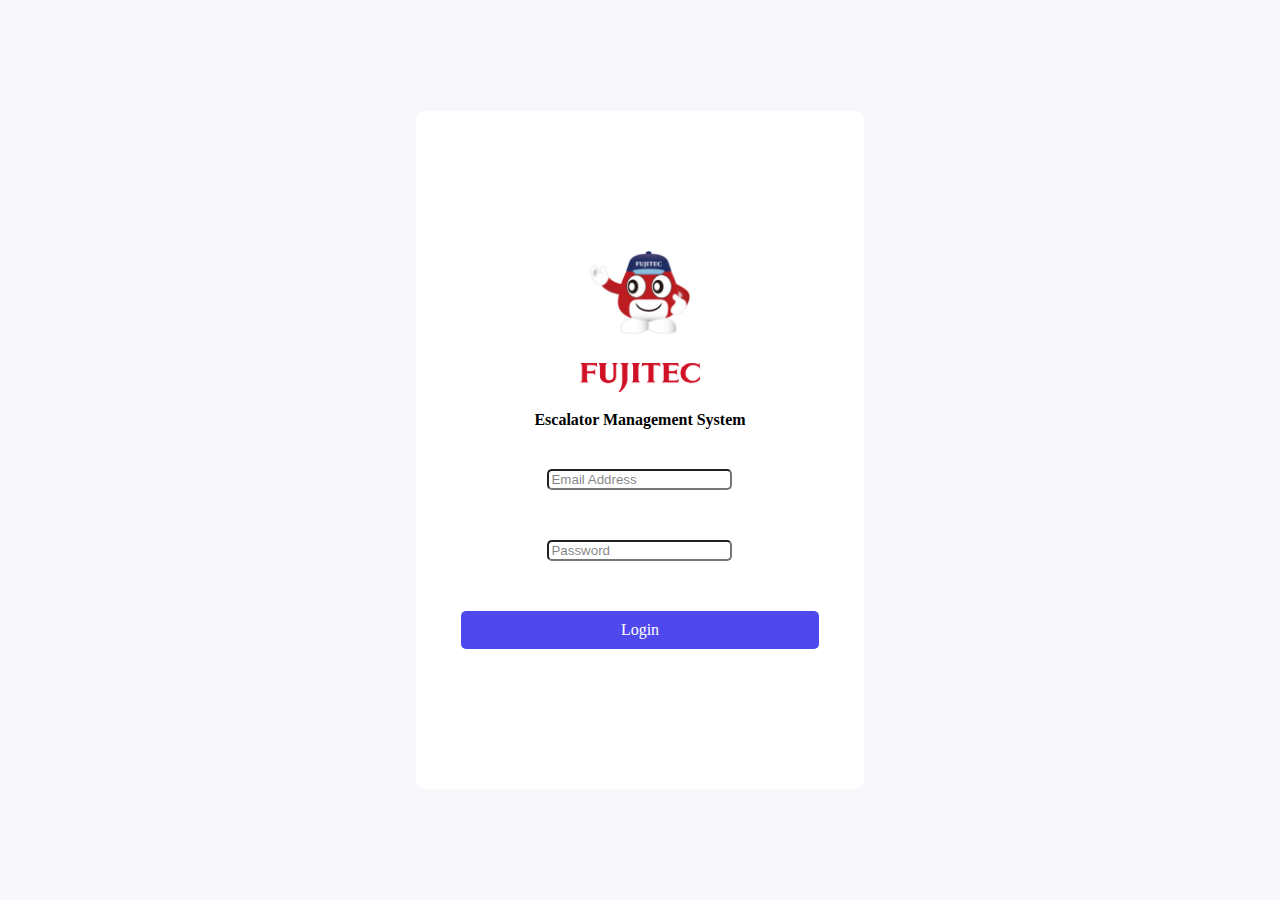
<file: login.html>
<!DOCTYPE html>
<html lang="en">

<head>
    <meta charset="UTF-8">
    <meta http-equiv="X-UA-Compatible" content="IE=edge">
    <meta name="viewport" content="width=device-width, initial-scale=1.0">
    <title>Fujitec</title>
    <link rel="preconnect" href="https://fonts.googleapis.com">
    <link rel="preconnect" href="https://fonts.gstatic.com" crossorigin>
    <link href="https://fonts.googleapis.com/css2?family=Lato:wght@300;400;700&display=swap" rel="stylesheet">
    <link href="https://cdn.jsdelivr.net/npm/bootstrap@5.0.2/dist/css/bootstrap.min.css" rel="stylesheet"
        integrity="sha384-EVSTQN3/azprG1Anm3QDgpJLIm9Nao0Yz1ztcQTwFspd3yD65VohhpuuCOmLASjC" crossorigin="anonymous">
    <link rel="stylesheet" href="./style.css">
</head>

<body>

    <!-- <section class="no-internet">
        <div class="container internet">
            <div class="center">
                <img src="./assets/no-wifi.svg" alt="" width="200px">
                <h2>Please Check Your Internet Connection</h2>
            
            </div>
          </div>
    </section>


    <style>
       .internet { 
  height: 100vh;
  position: relative;
}

.center {
  margin: 0;
  position: absolute;
  top: 50%;
  left: 50%;
  -ms-transform: translate(-50%, -50%);
  transform: translate(-50%, -50%);
  text-align: center;

}
.center h2{
    padding-top: 30px;
    font-family: var(--main-font-family);
  font-weight: var(--main-bold);
  font-size: 24px;
}
    </style> -->

    <section class="login-bg">
      <div class="login_screen col-12">
            <div class="col-6" class="login-box" style="text-align: center;background-color: white; padding: 140px 0;border-radius: 10px;width: 35%;">
                <img class="login-logo-img" src="./assets/Login_Page/tecky_img@1x.jpg"
                srcset="./assets/Login_Page/tecky_img@3x.jpg 3x, ./assets/Login_Page/tecky_img@2x.jpg 2x" alt="">
                <div>
                    <img class="login-logo" src="./assets/Login_Page/logo@1x.png"
                    srcset="./assets/Login_Page/logo@3x.png 3x, ./assets/Login_Page/logo@2x.png 2x" alt="">
                </div>
               <h2 class="login-head">Escalator Management System </h2>
               <div>
                <form class="col-6 login-form" style="margin: 0 auto">
                    <div class="email-form">
                      <input type="email" class="form-control" id="exampleInputEmail1" placeholder="Email Address" aria-describedby="emailHelp">
                    </div>
                    <div class="password-form">
                      <input type="password" class="form-control" placeholder="Password" id="exampleInputPassword1">
                    </div>
                    <button class="login-btn" type="submit" class="btn btn-primary">Login</button>
                  </form>
               </div>
            </div>
        </div>
    </section>




    <script src="https://cdn.jsdelivr.net/npm/bootstrap@5.0.2/dist/js/bootstrap.bundle.min.js"
        integrity="sha384-MrcW6ZMFYlzcLA8Nl+NtUVF0sA7MsXsP1UyJoMp4YLEuNSfAP+JcXn/tWtIaxVXM"
        crossorigin="anonymous"></script>

</body>

</html>
</file>
<file: style.css>
/* Base style*/
/* Box sizing rules */
*,
*::before,
*::after {
  box-sizing: border-box;
}

/* Remove default margin */
body,
h1,
h2,
h3,
h4,
h5,
h6,
p,
ul,
ol,
figure,
blockquote,
dl,
dd {
  margin: 0;
  padding: 0;
}
/* Set core root defaults */
html:focus-within {
  scroll-behavior: smooth;
}

:root {
  --main-font-family: "Lato", sans-serif;
  --main-bold: 700;
  --main-semi-bold: 500;
  --main-medium: 400;
  --main-light: 300;
}

.bg {
  background-color: #ebf3ff;
}
.container {
  width: 1440px;
}


/* Popup */

.command-info{
  display: flex;
  justify-content: space-between;
  align-items: center;
}


.switch {
  position: relative;
  display: inline-block;
  width: 60px;
  height: 28px;
}

.switch input { 
  opacity: 0;
  width: 0;
  height: 0;
}

.slider {
  position: absolute;
  cursor: pointer;
  top: 0;
  left: 0;
  right: 0;
  bottom: 0;
  background-color: #ccc;
  -webkit-transition: .4s;
  transition: .4s;
}

.slider:before {
  position: absolute;
  content: "";
  height: 20px;
  width: 22px;
  left: 6px;
  bottom: 4px;
  background-color: white;
  -webkit-transition: .4s;
  transition: .4s;
}

input:checked + .slider {
  background-color: #4f48ec;
}

input:focus + .slider {
  box-shadow: 0 0 1px #4f48ec;
}

input:checked + .slider:before {
  -webkit-transform: translateX(26px);
  -ms-transform: translateX(26px);
  transform: translateX(26px);
}

.command{
  font-family: var(--main-font-family);
  font-weight: var(--main-thin);
  font-size: 15px;
}

.command-info{
  margin-bottom: 30px;
}
.popup-btn{
  background: #4F48EC;
  color: white;
  padding: 10px 50px;
  border-radius: 5px;
}
.modal-body h2{
  font-family: var(--main-font-family);
  font-weight: var(--main-medium);
  font-size: 18px;
}

.modal-body h3{
  font-family: var(--main-font-family);
  font-weight: var(--main-bold);
  font-size: 24px;
  padding-bottom: 12px;
}

.command p{
  font-family: var(--main-font-family);
  font-weight: var(--main-medium);
  font-size: 16px;
}
.popup-line{
  /* content: ""; */
  width: 100%;
  height: 0.5px;
  border: 0.5px solid rgba(0, 0, 0, 0.1);
  margin-bottom: 16px;
}
.btn-close{
  margin-left: 260px;
  margin-top: 10px;
}
.btn-close:focus{
  box-shadow: 0 0 0 0rem rgb(13 110 253 / 25%);
}


/* Rounded sliders */
.slider.round {
  border-radius: 34px;
}

.slider.round:before {
  border-radius: 50%;
}
/* Splash screen - index.html */

.splash_screen {
  display: flex;
  justify-content: center;
  align-items: center;
  height: 100vh;
  text-align: center;
}
.splash_screen h2 {
  font-family: var(--main-font-family);
  font-weight: var(--main-medium);
  font-size: 64px;
  padding-top: 30px;
  margin-left: 50px;
}
.logo {
  margin-left: 22px;
}
.logo-img {
  padding-bottom: 100px;
}

/* Login Page - login.html */

.login_screen {
  display: flex;
  justify-content: center;
  align-items: center;
  height: 100vh;
}

.login_screen-left h2 {
  font-family: var(--main-font-family);
  font-weight: var(--main-light);
  font-size: 54px;
}
.login-logo-img {
  padding-bottom: 25px;
  width: 100px;
}

.login-box{
  background-color: white!important;
}

@media screen and (max-width: 768px) {
  .login-form{
    padding: 0 30px;
  }
}


.login_screen{
  background-color: #F8F7FC;
}
.login-logo {
  padding-bottom: 15px;
  /* margin-left: 15px; */
  width: 120px;
}

@media screen and (max-width: 1440px) {
  .login-form{
    width: 80%;
    margin: 0 auto;
  }
}



.login-head{
  font-size: 16px;
  padding-bottom: 20px;
}
.login_screen-right button {
  width: 100%;
  font-family: var(--main-font-family);
  font-weight: var(--main-medium);
  font-size: 20px;
}

.login_screen-right h3 {
  font-family: var(--main-font-family);
  font-weight: var(--main-bold);
  font-size: 54px;
  padding-bottom: 40px;
}

.login_screen-right h4 {
  font-family: var(--main-font-family);
  font-weight: var(--main-semi-bold);
  font-size: 40px;
  padding-bottom: 60px;
}


.form-control {
  margin-top: 20px;
  /* border-top: 0;
  border-left: 0;
  border-right: 0; */
  /* border-bottom: 1px solid #000000; */
  border-radius: 5px;
}

.login-btn{
  width: 100%;
  background-color: #4F48EC;
  padding: 10px 0;
  color: white;
  border-radius: 5px;
}
.form-control:focus {
  box-shadow: none;
}
.email-form {
  margin-bottom: 30px;
}
.password-form {
  margin-bottom: 50px;
}

.btn-primary,
.btn-primary:focus,
.btn-primary:hover {
  background-color: #4f48ec;
  border-color: #4f48ec;
  border-radius: 0;
}

::placeholder {
  color: rgba(0, 0, 0, 0.5);
}

/* Elevator - elevator.html */

.elevator-head {
  display: flex;
  justify-content: space-between;
  margin-top: 60px;
}
.elevator-head h2 {
  font-family: var(--main-font-family);
  font-weight: var(--main-bold);
  font-size: 30px;
}
.elevator-head button {
  all: unset;
  cursor: pointer;
}

.log-out {
  display: flex;
  align-items: center;
}

.log-out button {
  font-family: var(--main-font-family);
  font-weight: var(--main-medium);
  font-size: 18px;
}

.log-out-img {
  width: 20px;
  height: 21px;
  margin-left: 12px;
}

.elevator-btn {
  display: flex;
}

.elevator-btn button {
  background-color: #c4c4c4;
  border: none;
  color: white;
  padding: 5px 30px;
  text-align: center;
  text-decoration: none;
  display: inline-block;
  font-family: var(--main-font-family);
  font-weight: var(--main-medium);
  font-size: 22px;
  border-radius: 5px;
  margin-right: 20px;
  margin-top: 30px;
}

.elevator-btn .active {
  background-color: #4f48ec;
}

.elevator-btn button:hover {
  background-color: #4f48ec;
}

.dropdown-menu li a {
  font-family: var(--main-font-family);
  font-weight: var(--main-medium);
  font-size: 22px;
}

.custom_pills{
  display: flex;
  justify-content: space-between;
}

.custom_pills li {
  height: 60px;
}

.custom_pills li button {
  all: unset;
  cursor: pointer;
  font-family: var(--main-font-family);
  font-weight: var(--main-light);
  font-size: 24px;
  color: #000000;
  border-radius: 0;
}

.custom_pills li button:hover{
  font-weight: var(--main-light);
  border-bottom: 1px solid #4f48ec;
}

.nav-pills .nav-link.active {
  color: black;
  background-color: transparent ;
}

.nav-pills .nav-link{
  border-radius: 0;
}



.lifts ul {
  display: flex;
  justify-content: space-between;
  flex-direction: row;
  flex-wrap: wrap;
  width: 100%;
  border: none;
  color: black;
  text-align: center;
  text-decoration: none;
  padding-top: 44px;
  list-style-type: none;
}

.lifts ul li {
  font-family: var(--main-font-family);
  font-weight: var(--main-light);
  font-size: 24px;
  color: #000000;
}

.lifts ul li:hover {
  font-weight: var(--main-semi-bold);
  border-bottom: 1px solid #4f48ec;
}

.lifts .active {
  font-weight: var(--main-semi-bold);
  border-bottom: 1px solid #4f48ec;
}

.lifts button {
  all: unset;
  cursor: pointer;
}

.elevator-box1 {
  display: flex;
}

.lift-sect {
  height: 626px;
  width: 100px;
  background: #ebf3ff;
  box-shadow: inset -8px -8px 16px #ffffff, inset 8px 8px 16px #aab7ca;
  border-radius: 32px;
}

.lift-line1 {
  height: 100%;
  width: 0.5px;
  border: 0.5px solid #595959;
  margin-left: 40px;
}
.lift-line2 {
  height: 100%;
  width: 0.5px;
  border: 0.5px solid #595959;
  margin-left: 60px;
  margin-top: -626px;
}

.lift {
  width: 60px;
  margin-left: 21px;
  margin-top: -285px;
}

.lift-arrow{
    margin-left: 30px;
    margin-top: -530px;
}

.lift-sec-floor {
  display: flex;
  flex-direction: column;
  justify-content: space-around;
  padding-left: 30px;
}

.lift-sec-floor p {
  font-family: var(--main-font-family);
  font-weight: var(--main-medium);
  font-size: 24px;
}
.active-floor {
  color: #4f48ec;
  font-weight: var(--main-bold) !important;
}
.lift-sec-floor img {
  height: 32px;
  width: 32px;
}

.elevator-box {
  margin-top: 75px;
  margin-bottom: 60px;
}

.elevator-box2 h2 {
  font-family: var(--main-font-family);
  font-weight: var(--main-light);
  font-size: 32px;
  padding-bottom: 25px;
}

.elevator-box2 span {
  font-family: var(--main-font-family);
  font-weight: var(--main-semi-bold);
  font-size: 32px;
  color: #4f48ec;
}

.elevator-box2 .command {
  all: unset;
  cursor: pointer;
  color: black;
  padding: 10px 30px;
  text-align: center;
  text-decoration: none;
  display: inline-block;
  font-family: var(--main-font-family);
  font-weight: var(--main-medium);
  font-size: 16px;
  background: linear-gradient(180deg, #ffffff 0%, rgba(255, 255, 255, 0) 100%);
  border: 0.5px solid #4f48ec;
  filter: drop-shadow(3px 0px 8px #c6dcfc) drop-shadow(0px 3px 8px #c6dcfc);
  border-radius: 23.5px;
  margin-top: 27px;
}

.elevator-box2 button {
  all: unset;
  cursor: pointer;
  background-color: #4f48ec;
  border: none;
  color: white;
  padding: 5px 30px;
  text-align: center;
  text-decoration: none;
  display: inline-block;
  font-family: var(--main-font-family);
  font-weight: var(--main-medium);
  font-size: 22px;
  border-radius: 5px;
}

.grey-line {
  content: "";
  width: 416px;
  border: 0.5px solid rgba(0, 0, 0, 0.5);
  margin-bottom: 40px;
}

.power-box {
  width: 188px;
  height: 164px;
  border-radius: 32px;
  margin-bottom: 80px;
  background-color: #ebf3ff;
  box-shadow: -12px -12px 24px #ffffff, 12px 12px 24px #aab7ca;
  display: flex;
}

.power-box div {
  padding-left: 30px;
}

.power-box h3 {
  font-family: var(--main-font-family);
  font-weight: var(--main-semi-bold);
  font-size: 24px;
  color: #0b965b;
}
.power-box img {
  margin-bottom: 23px;
  margin-top: 32px;
}

.elevator-box3 h2 {
  font-family: var(--main-font-family);
  font-weight: var(--main-light);
  font-size: 32px;
  padding-bottom: 25px;
}

.status1 {
  padding-top: 35px;
}

.status1,
.status2 {
  display: flex;
  font-family: var(--main-font-family);
  font-weight: var(--main-semi-bold);
  font-size: 24px;
}

.status1 h3,
.status2 h3 {
  font-family: var(--main-font-family);
  font-weight: var(--main-semi-medium);
  font-size: 24px;
}

.status1 img,
.status2 img {
  width: 20px;
  height: 20px;
  margin-bottom: 23px;
}

.status1 div:first-child,
.status2 div:first-child {
  margin-right: 131px;
  margin-bottom: 121px;
}

/* Excalator - excalator.html */

.excalator {
  display: flex;
  margin-top: 70px;
}

.excalator div {
  margin-right: 121px;
}

.excalator h3 {
  font-family: var(--main-font-family);
  font-weight: var(--main-semi-bold);
  font-size: 24px;
}

.excalator img {
  margin-bottom: 10px;
}

.grey-line-excalator {
  content: "";
  width: 706px;
  border: 0.5px solid rgba(0, 0, 0, 0.5);
  margin-bottom: 40px;
}

/* All Lifts - all-lifts.html*/

.all-lifts {
  padding-top: 35px;
  padding-bottom: 104px;
}

.all-lifts h2 {
  font-family: var(--main-font-family);
  font-weight: var(--main-semi-bold);
  font-size: 24px;
  padding-bottom: 17px;
}

.display {
  display: flex;
  justify-content: space-between;
  width: 200px;
  height: 48px;
  background: #1e1e1e;
  border-radius: 9px;
  margin-bottom: 23px;
}

.display-info {
  display: flex;
  margin-top: 6px;
}

.display-info img {
  height: 35px;
  padding-right: 15px;
  padding-left: 21px;
}

.display-info h3 {
  color: #f72b2b;
  font-family: var(--main-font-family);
  font-weight: var(--main-medium);
  font-size: 32px;
}

.lift-display {
  padding-right: 32px;
  height: 40px;
  margin-top: 4px;
}

.all-lifts h4 {
  color: #4f48ec;
  font-family: var(--main-font-family);
  font-weight: var(--main-light);
  font-size: 32px;
  padding-bottom: 20px;
}

.lifts-line {
  content: "";
  height: 0.5px;
  width: 266px;
  border: 0.5px solid rgba(0, 0, 0, 0.5);
  margin-bottom: 30px;
}

.all-lifts div button {
  all: unset;
  cursor: pointer;
  border: none;
  padding: 14px 30px;
  text-align: center;
  text-decoration: none;
  display: inline-block;
  font-family: var(--main-font-family);
  font-weight: var(--main-semi-bold);
  font-size: 20px;
  box-shadow: -12px -12px 24px #ffffff, 12px 12px 24px #aab7ca;
  border-radius: 32px;
  margin-bottom: 20px;
  width: 190px;
}


.normal button img, .parking button img, .Seismic button img {
    margin-right: 12px;
}


.parking,.Seismic, .normal{
    color: rgba(0, 0, 0, 0.3);
}

.all-lifts div .lift-command{
    text-align: center;
    all: unset;
  cursor: pointer;
  border: none;
  padding: 12px 10px;
  width: 123px!important;
  text-align: center;
  text-decoration: none;
  display: inline-block;
  font-family: var(--main-font-family);
  font-weight: var(--main-semi-medium);
  font-size: 16px;
    background: linear-gradient(180deg, #FFFFFF 0%, rgba(255, 255, 255, 0) 100%);
border: 0.5px solid #4F48EC;
filter: drop-shadow(3px 0px 8px #C6DCFC) drop-shadow(0px 3px 8px #C6DCFC);
border-radius: 23.5px;
margin-left: 50px;
margin-top: 35px;
}


.display-img{
    width: 100px;
    margin-top: 57px;
}

.escalator-right-info_details{
    display: flex;
    align-items:center;
}

.escalator-right-info_details img{
    margin-left: 58px;
    margin-top: 20px;
}

.hline{
    border: 0.5px solid #00000080;
    width: 311px;
    margin-top: 25px;
}

button{
    all:unset;
    cursor:pointer;
 
}

.escalator-right-info_details_line{
    border: 1px solid rgba(0, 0, 0, 0.5);
    width: 311px;
    margin-top: 25px;
}
.btn-align{
    display: flex;
    width:245px;
    height:59px;
    background: #EBF3FF;
    box-shadow: -12px -12px 24px #FFFFFF, 12px 12px 24px #AAB7CA;
    border-radius: 32px;
    margin-top:30px;
    text-align: center;
    
}

.emergency-stop-icon{
    margin-top: 10px;
   margin-left: 39px;
}

.emergency-stop{
    margin-top: 15px;
    margin-left: 10px;
}

.power-off-icon{
    margin-top: 10px;
   margin-left: 63px;
}

.power-off{
   
    margin-top: 15px;
    margin-left: 10px;
}

.fault-icon{
    margin-top: 15px;
   margin-left: 80px;
}

.fault{
   
    margin-top: 15px;
    margin-left: 10px;
}



.btn-align1 span{
    
    align-items:center;
   
    
}
</file>
